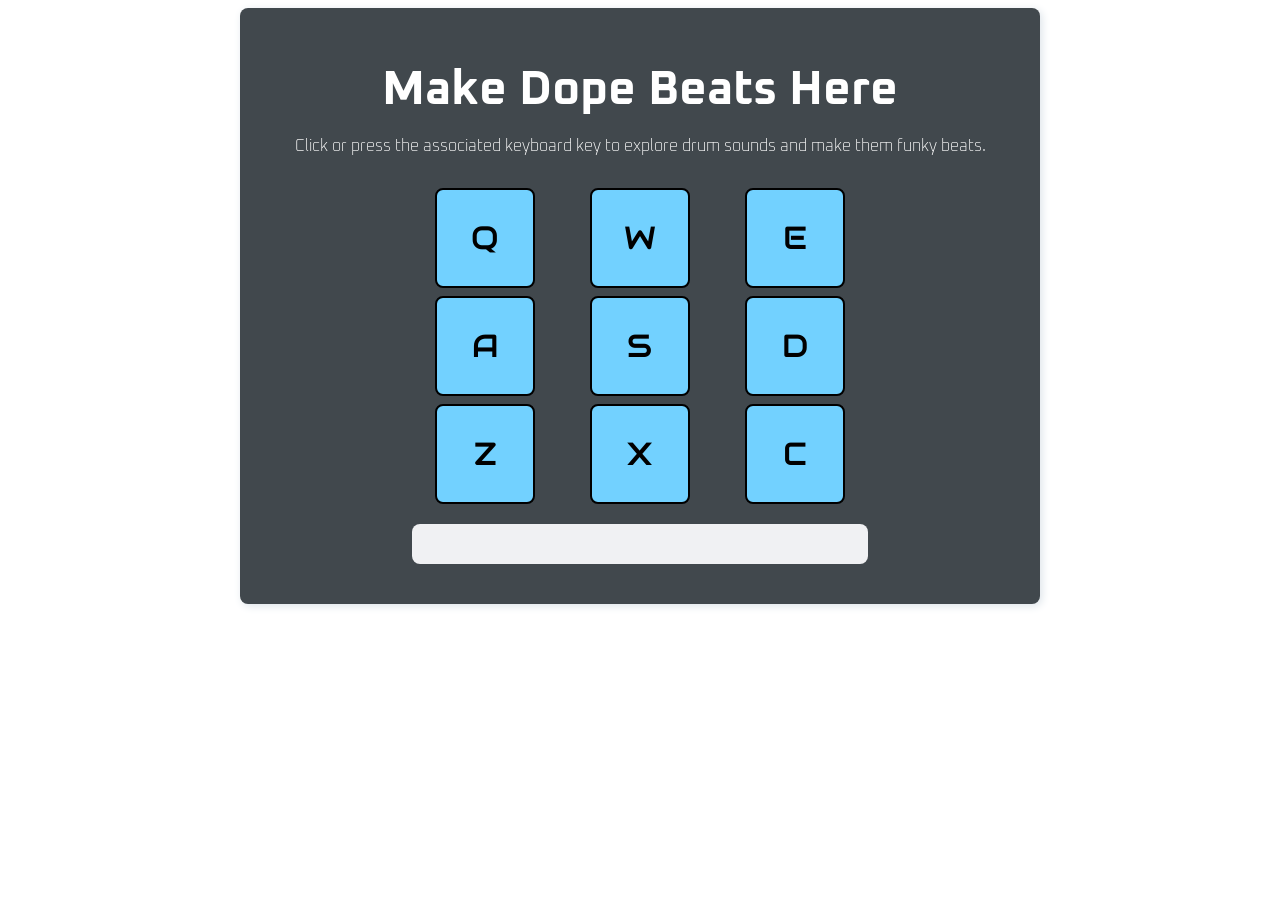
<file: index.html>
<!doctype html>
<html lang="en">
  <head>
    <meta charset="utf-8" />
    <link rel="stylesheet" href="styles.css">
    <style>
@import url('https://fonts.googleapis.com/css2?family=Audiowide&family=Oxanium:wght@200..800&display=swap');
</style>
    <title>Drum Machine</title>
  </head>
  <body>
    
    <div id="drum-machine">
      <div id="title-content">
        <h1 id="machine-title">Make Dope Beats Here</h1>
      <p id="subtitle">Click or press the associated keyboard key to explore drum sounds and make them funky beats.</p>
      </div>
      <div id="pad-bank">
        <button class="drum-pad" id="Q">Q<audio class="clip" src="https://cdn.freecodecamp.org/curriculum/drum/Heater-1.mp3" id="Q"></audio></button>
        <button class="drum-pad" id="W">W<audio class="clip" src="https://cdn.freecodecamp.org/curriculum/drum/Heater-2.mp3" id="W"></audio></button>
        <button class="drum-pad" id="E">E<audio class="clip" src="https://cdn.freecodecamp.org/curriculum/drum/Heater-3.mp3" id="E"></audio></button>
        <button class="drum-pad" id="A">A<audio class="clip" src="https://cdn.freecodecamp.org/curriculum/drum/Heater-4_1.mp3" id="A"></audio></button>
        <button class="drum-pad" id="S">S<audio class="clip" src="https://cdn.freecodecamp.org/curriculum/drum/Heater-6.mp3" id="S"></audio></button>
        <button class="drum-pad" id="D">D<audio class="clip" src="https://cdn.freecodecamp.org/curriculum/drum/Dsc_Oh.mp3" id="D"></audio></button>
        <button class="drum-pad" id="Z">Z<audio class="clip" src="https://cdn.freecodecamp.org/curriculum/drum/Kick_n_Hat.mp3" id="Z"></audio></button>
        <button class="drum-pad" id="X">X<audio class="clip" src="https://cdn.freecodecamp.org/curriculum/drum/RP4_KICK_1.mp3" id="X"></audio></button>
        <button class="drum-pad" id="C">C<audio class="clip" src="https://cdn.freecodecamp.org/curriculum/drum/Cev_H2.mp3" id="C"></audio></button>
      </div>
      <p id="display"></p>
    </div>


    <script src="script.js"></script>
  </body>
</html>
</file>
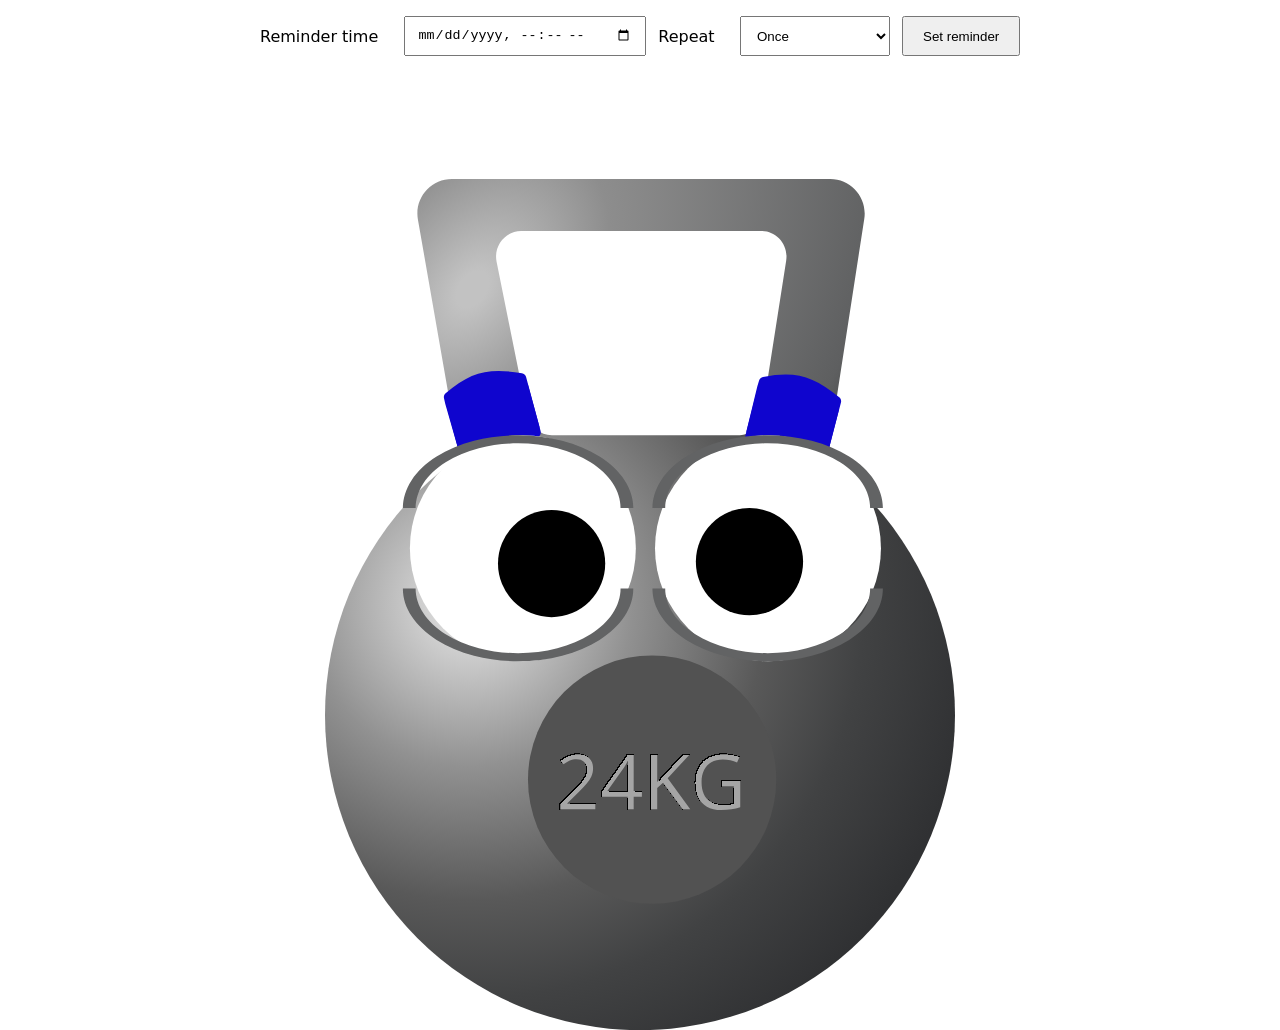
<file: kb-clippy/index.html>
<!DOCTYPE html>
<html lang="en">
  <head>
    <meta charset="UTF-8" />
    <meta name="viewport" content="width=device-width, initial-scale=1.0" />
    <link rel="stylesheet" href="styles.css"/>
    <title>KB Clippy</title>
  </head>
  <body>
    <main class="kb-clippy-app">
      <form class="reminder-controls" id="reminder-form">
        <label for="reminder-time">Reminder time</label>
        <input id="reminder-time" name="reminder-time" type="datetime-local" required />
        <label for="reminder-repeat">Repeat</label>
        <select id="reminder-repeat" name="reminder-repeat">
          <option value="once">Once</option>
          <option value="daily">Every day</option>
          <option value="weekday">Every weekday</option>
        </select>
        <button type="submit">Set reminder</button>
        <p id="reminder-status" role="status" aria-live="polite"></p>
      </form>

      <div class="clippy-scene">
        <aside class="speech-bubble" id="speech-bubble" role="dialog" aria-live="polite" aria-label="KB Clippy reminder" hidden>
          <button class="speech-bubble__close" id="speech-bubble-close" type="button" aria-label="Close reminder">&times;</button>
          <p id="reminder-message"></p>
        </aside>

        <svg class="kb-clippy" width="987" height="1334" viewBox="0 0 987 1334" fill="none" xmlns="http://www.w3.org/2000/svg" role="img" aria-label="KB Clippy">
        <g id="kb-clippy">
          <circle id="kb-body" cx="493.5" cy="840" r="493.5" fill="url(#paint0_radial_3310_5389)"/>
          <g id="kb-handle">
            <path id="Rectangle 47" d="M145.549 63.2872C139.781 30.2498 165.207 0 198.744 0H791.525C824.632 0 849.944 29.5184 844.893 62.2376L784.5 453.5C785.296 448.343 782.945 443.207 778.52 440.439L745.396 419.722C739.967 416.327 733.977 413.924 727.707 412.626L677.603 402.255C674.002 401.51 670.335 401.134 666.657 401.134H506.188H330.688L268.248 409.885C267.213 410.03 266.206 410.328 265.26 410.77L211.067 436.06C209.762 436.669 208.621 434.965 209.681 433.99C209.997 433.699 210.143 433.268 210.069 432.846L145.549 63.2872Z" fill="url(#paint1_radial_3310_5389)"/>
            <path id="Union" d="M683.701 81.5C707.867 81.5 726.305 103.54 722.501 127.881L685.022 367.733C681.983 387.185 665.534 401.5 646.221 401.5H355.562C336.907 401.5 320.824 388.121 317.074 369.482L268.816 129.63C263.816 104.778 282.43 81.5003 307.304 81.5H683.701Z" fill="white"/>
          </g>
          <g id="color-band-right">
            <path d="M677.013 330.36C678.11 326.081 682.469 323.5 686.749 324.597L798.951 353.356C803.23 354.453 805.811 358.812 804.714 363.091L786.209 435.288C784.678 441.263 777.221 443.343 772.568 439.294C741.943 412.642 712.29 403.608 668.442 412.782C662.436 414.039 656.949 408.643 658.472 402.699L677.013 330.36Z" fill="#0F05CE"/>
            <path d="M788.137 427.881C786.828 432.917 781.136 435.383 776.567 432.894L728.83 406.886C727.734 406.289 726.514 405.956 725.266 405.915L668.039 404.032C662.97 403.865 659.333 399.084 660.526 394.154L677.34 324.688L680.086 315.718C680.945 312.91 683.281 310.789 686.167 310.248C737.809 300.562 764.02 308.716 805.644 341.925C808.088 343.875 809.136 347.09 808.349 350.116L788.137 427.881Z" fill="#0F05CE"/>
          </g>
          <g id="color-band-left">
            <path d="M190.983 357.683C189.822 353.42 192.336 349.023 196.599 347.861L308.353 317.411C312.616 316.25 317.013 318.764 318.175 323.027L337.768 394.935C339.39 400.887 333.935 406.38 327.889 405.159C288.094 397.125 257.85 403.926 224.265 433.572C219.665 437.632 212.228 435.653 210.615 429.733L190.983 357.683Z" fill="#0F05CE"/>
            <path d="M335.784 387.543C337.135 392.568 333.405 397.525 328.203 397.619L273.85 398.601C272.602 398.624 271.376 398.938 270.272 399.519L219.59 426.164C215.101 428.524 209.577 426.165 208.178 421.29L188.464 352.59L186.418 343.435C185.777 340.569 186.759 337.571 189.001 335.674C229.109 301.732 255.925 295.867 308.523 304.166C311.611 304.653 314.111 306.93 314.923 309.95L335.784 387.543Z" fill="#0F05CE"/>
          </g>
          <g id="weight-display">
            <circle id="Ellipse 36" cx="512.5" cy="941" r="194.5" fill="#525252"/>
            <g id="24KG" filter="url(#filter0_i_3310_5389)">
              <path d="M423.488 987.5H367.355V979.355L390.266 956.094C394.523 951.797 398.098 947.969 400.988 944.609C403.918 941.25 406.145 937.949 407.668 934.707C409.191 931.426 409.953 927.832 409.953 923.926C409.953 919.082 408.508 915.391 405.617 912.852C402.766 910.273 398.996 908.984 394.309 908.984C390.207 908.984 386.574 909.688 383.41 911.094C380.246 912.5 377.004 914.492 373.684 917.07L368.469 910.508C370.734 908.594 373.195 906.895 375.852 905.41C378.547 903.926 381.418 902.754 384.465 901.895C387.551 901.035 390.832 900.605 394.309 900.605C399.582 900.605 404.133 901.523 407.961 903.359C411.789 905.195 414.738 907.812 416.809 911.211C418.918 914.609 419.973 918.652 419.973 923.34C419.973 927.871 419.074 932.09 417.277 935.996C415.48 939.863 412.961 943.711 409.719 947.539C406.477 951.328 402.688 955.352 398.352 959.609L379.719 978.184V978.594H423.488V987.5ZM496.438 967.637H483.605V987.5H474.113V967.637H432.688V959.434L473.469 901.367H483.605V958.848H496.438V967.637ZM474.113 958.848V930.84C474.113 928.691 474.133 926.758 474.172 925.039C474.211 923.281 474.27 921.66 474.348 920.176C474.426 918.652 474.484 917.207 474.523 915.84C474.602 914.473 474.66 913.125 474.699 911.797H474.23C473.488 913.359 472.629 915.02 471.652 916.777C470.715 918.496 469.758 920.039 468.781 921.406L442.355 958.848H474.113ZM572.258 987.5H560.48L529.602 945.84L520.461 954.043V987.5H510.5V901.836H520.461V944.551C522.688 942.012 524.973 939.492 527.316 936.992C529.66 934.453 531.984 931.895 534.289 929.316L559.309 901.836H570.969L536.867 938.984L572.258 987.5ZM620.598 942.617H650.539V984.16C646.047 985.684 641.418 986.816 636.652 987.559C631.926 988.301 626.633 988.672 620.773 988.672C611.867 988.672 604.348 986.895 598.215 983.34C592.121 979.785 587.492 974.727 584.328 968.164C581.164 961.562 579.582 953.73 579.582 944.668C579.582 935.801 581.32 928.066 584.797 921.465C588.312 914.863 593.371 909.746 599.973 906.113C606.613 902.441 614.582 900.605 623.879 900.605C628.645 900.605 633.156 901.055 637.414 901.953C641.711 902.812 645.695 904.043 649.367 905.645L645.559 914.316C642.395 912.949 638.898 911.777 635.07 910.801C631.281 909.824 627.355 909.336 623.293 909.336C616.301 909.336 610.305 910.781 605.305 913.672C600.344 916.562 596.535 920.645 593.879 925.918C591.262 931.191 589.953 937.441 589.953 944.668C589.953 951.816 591.105 958.047 593.41 963.359C595.715 968.633 599.309 972.734 604.191 975.664C609.074 978.594 615.363 980.059 623.059 980.059C626.926 980.059 630.246 979.844 633.02 979.414C635.793 978.945 638.312 978.398 640.578 977.773V951.523H620.598V942.617Z" fill="#A5A5A5"/>
            </g>
          </g>
          <circle id="r-eye-white" cx="694" cy="578.5" r="177" fill="white"/>
          <circle id="l-eye-white" cx="310" cy="578.5" r="177" fill="white"/>
          <circle id="r-pupil" cx="665" cy="599.5" r="84" fill="black"/>
          <circle id="l-pupil" cx="355" cy="602.5" r="84" fill="black"/>
          <path id="r-lid-bottom" d="M513 641.5C513 656.471 517.669 671.295 526.74 685.126C535.811 698.957 549.106 711.524 565.867 722.11C582.628 732.696 602.526 741.093 624.426 746.822C646.325 752.551 669.796 755.5 693.5 755.5C717.204 755.5 740.675 752.551 762.574 746.822C784.474 741.093 804.372 732.696 821.133 722.11C837.894 711.524 851.189 698.957 860.26 685.126C869.331 671.295 874 656.471 874 641.5H854.026C854.026 654.814 849.874 667.998 841.806 680.298C833.739 692.599 821.915 703.775 807.009 713.19C792.103 722.604 774.406 730.072 754.931 735.167C735.455 740.262 714.581 742.885 693.5 742.885C672.419 742.885 651.545 740.262 632.069 735.167C612.594 730.072 594.897 722.604 579.991 713.19C565.085 703.775 553.261 692.599 545.194 680.298C537.126 667.998 532.974 654.814 532.974 641.5H513Z" fill="#626364"/>
          <path id="l-lid-btm" d="M122 641.5C122 656.471 126.669 671.295 135.74 685.126C144.811 698.957 158.106 711.524 174.867 722.11C191.628 732.696 211.526 741.093 233.426 746.822C255.325 752.551 278.796 755.5 302.5 755.5C326.204 755.5 349.675 752.551 371.574 746.822C393.474 741.093 413.372 732.696 430.133 722.11C446.894 711.524 460.189 698.957 469.26 685.126C478.331 671.295 483 656.471 483 641.5H463.026C463.026 654.814 458.874 667.998 450.806 680.298C442.739 692.599 430.915 703.775 416.009 713.19C401.103 722.604 383.406 730.072 363.931 735.167C344.455 740.262 323.581 742.885 302.5 742.885C281.419 742.885 260.545 740.262 241.069 735.167C221.594 730.072 203.897 722.604 188.991 713.19C174.085 703.775 162.261 692.599 154.194 680.298C146.126 667.998 141.974 654.814 141.974 641.5H122Z" fill="#626364"/>
          <path id="r-lid-top" d="M874 515.5C874 500.529 869.331 485.705 860.26 471.874C851.189 458.043 837.894 445.476 821.133 434.89C804.372 424.304 784.474 415.907 762.574 410.178C740.675 404.449 717.204 401.5 693.5 401.5C669.796 401.5 646.325 404.449 624.426 410.178C602.526 415.907 582.628 424.304 565.867 434.89C549.106 445.476 535.811 458.043 526.74 471.874C517.669 485.705 513 500.529 513 515.5H532.974C532.974 502.186 537.126 489.002 545.194 476.702C553.261 464.401 565.085 453.225 579.991 443.81C594.897 434.396 612.594 426.928 632.069 421.833C651.545 416.738 672.419 414.115 693.5 414.115C714.581 414.115 735.455 416.738 754.931 421.833C774.406 426.928 792.103 434.396 807.009 443.81C821.915 453.225 833.739 464.401 841.806 476.702C849.874 489.002 854.026 502.186 854.026 515.5H874Z" fill="#626364"/>
          <path id="l-lid-top" d="M483 515.5C483 500.529 478.331 485.705 469.26 471.874C460.189 458.043 446.894 445.476 430.133 434.89C413.372 424.304 393.474 415.907 371.574 410.178C349.675 404.449 326.204 401.5 302.5 401.5C278.796 401.5 255.325 404.449 233.426 410.178C211.526 415.907 191.628 424.304 174.867 434.89C158.106 445.476 144.811 458.043 135.74 471.874C126.669 485.705 122 500.529 122 515.5H141.974C141.974 502.186 146.126 489.002 154.194 476.702C162.261 464.401 174.085 453.225 188.991 443.81C203.897 434.396 221.594 426.928 241.069 421.833C260.545 416.738 281.419 414.115 302.5 414.115C323.581 414.115 344.455 416.738 363.931 421.833C383.406 426.928 401.103 434.396 416.009 443.81C430.915 453.225 442.739 464.401 450.806 476.702C458.874 489.002 463.026 502.186 463.026 515.5H483Z" fill="#626364"/>
        </g>
        <defs>
          <filter id="filter0_i_3310_5389" x="367.355" y="900.605" width="285.184" height="90.0664" filterUnits="userSpaceOnUse" color-interpolation-filters="sRGB">
            <feFlood flood-opacity="0" result="BackgroundImageFix"/>
            <feBlend mode="normal" in="SourceGraphic" in2="BackgroundImageFix" result="shape"/>
            <feColorMatrix in="SourceAlpha" type="matrix" values="0 0 0 0 0 0 0 0 0 0 0 0 0 0 0 0 0 0 127 0" result="hardAlpha"/>
            <feOffset dx="2" dy="2"/>
            <feGaussianBlur stdDeviation="1"/>
            <feComposite in2="hardAlpha" operator="arithmetic" k2="-1" k3="1"/>
            <feColorMatrix type="matrix" values="0 0 0 0 0 0 0 0 0 0 0 0 0 0 0 0 0 0 1 0"/>
            <feBlend mode="normal" in2="shape" result="effect1_innerShadow_3310_5389"/>
          </filter>
          <radialGradient id="paint0_radial_3310_5389" cx="0" cy="0" r="1" gradientUnits="userSpaceOnUse" gradientTransform="translate(226 666) rotate(28.5905) scale(803.474)">
            <stop stop-color="#E8E8E8"/>
            <stop offset="0.317308" stop-color="#919191"/>
            <stop offset="0.576923" stop-color="#595959"/>
            <stop offset="0.769231" stop-color="#414243"/>
            <stop offset="1" stop-color="#303133"/>
          </radialGradient>
          <radialGradient id="paint1_radial_3310_5389" cx="0" cy="0" r="1" gradientUnits="userSpaceOnUse" gradientTransform="translate(231 172.5) rotate(36.661) scale(877.606 1316.41)">
            <stop offset="0.0240385" stop-color="#C2C2C2"/>
            <stop offset="0.203185" stop-color="#8D8D8D"/>
            <stop offset="0.633348" stop-color="#5E5F60"/>
            <stop offset="0.705362" stop-color="#464749"/>
            <stop offset="0.809429" stop-color="#464749"/>
            <stop offset="1" stop-color="#303133"/>
          </radialGradient>
        </defs>
        </svg>
      </div>
    </main>

    <script>
      const form = document.querySelector("#reminder-form");
      const reminderInput = document.querySelector("#reminder-time");
      const repeatInput = document.querySelector("#reminder-repeat");
      const status = document.querySelector("#reminder-status");
      const clippy = document.querySelector("#kb-clippy");
      const speechBubble = document.querySelector("#speech-bubble");
      const reminderMessage = document.querySelector("#reminder-message");
      const closeBubble = document.querySelector("#speech-bubble-close");
      let reminderTimer;
      let activeReminderTime = null;
      let activeRecurrence = "once";
      let messageIndex = 0;

      const reminderMessages = [
        "It looks like you’ve been sitting for a while. Is it time to do some squats?",
        "I noticed your kettlebell hasn’t moved today. Neither have you. Time for some swings?",
        "It looks like it's time to workout. Remember how good that felt yesterday?"
      ];

      const setReminderMinimum = () => {
        const now = new Date();
        now.setSeconds(0, 0);
        const localTime = new Date(now.getTime() - now.getTimezoneOffset() * 60000);
        reminderInput.min = localTime.toISOString().slice(0, 16);
      };

      const triggerReminder = () => {
        clippy.classList.remove("reminder-active");
        void clippy.getBoundingClientRect();
        clippy.classList.add("reminder-active");
        reminderMessage.textContent = reminderMessages[messageIndex];
        messageIndex = (messageIndex + 1) % reminderMessages.length;
        speechBubble.hidden = false;

        if (activeRecurrence !== "once") {
          const nextTime = getNextReminderTime(new Date(), activeReminderTime, activeRecurrence);
          status.textContent = `Next reminder: ${nextTime.toLocaleString()}.`;
          scheduleReminder(nextTime);
        } else {
          status.textContent = "Reminder complete.";
        }
      };

      const getNextReminderTime = (after, referenceTime, recurrence) => {
        const nextTime = new Date(after);
        nextTime.setSeconds(0, 0);
        nextTime.setHours(referenceTime.getHours(), referenceTime.getMinutes(), 0, 0);

        if (nextTime <= after) {
          nextTime.setDate(nextTime.getDate() + 1);
        }

        if (recurrence === "weekday") {
          while (nextTime.getDay() === 0 || nextTime.getDay() === 6) {
            nextTime.setDate(nextTime.getDate() + 1);
          }
        }

        return nextTime;
      };

      const scheduleReminder = (reminderTime) => {
        const delay = reminderTime.getTime() - Date.now();

        if (delay <= 2147483647) {
          reminderTimer = setTimeout(triggerReminder, Math.max(delay, 0));
        } else {
          reminderTimer = setTimeout(
            () => scheduleReminder(reminderTime),
            2147483647
          );
        }
      };

      setReminderMinimum();

      form.addEventListener("submit", (event) => {
        event.preventDefault();
        clearTimeout(reminderTimer);
        setReminderMinimum();

        const reminderTime = new Date(reminderInput.value);
        const delay = reminderTime.getTime() - Date.now();

        if (Number.isNaN(reminderTime.getTime()) || delay < 0) {
          status.textContent = "Choose a future reminder time.";
          return;
        }

        activeRecurrence = repeatInput.value;
        activeReminderTime =
          activeRecurrence === "weekday"
            ? getNextReminderTime(new Date(), reminderTime, "weekday")
            : reminderTime;
        speechBubble.hidden = true;

        const recurrenceLabel = {
          once: "once",
          daily: "every day",
          weekday: "every weekday"
        }[activeRecurrence];

        status.textContent = `Reminder set ${recurrenceLabel} for ${activeReminderTime.toLocaleString()}.`;
        scheduleReminder(activeReminderTime);
      });

      closeBubble.addEventListener("click", () => {
        speechBubble.hidden = true;
      });

      clippy.addEventListener("animationend", (event) => {
        if (event.animationName === "reminder-bounce") {
          clippy.classList.remove("reminder-active");
        }
      });
    </script>
  </body>
</html>
</file>
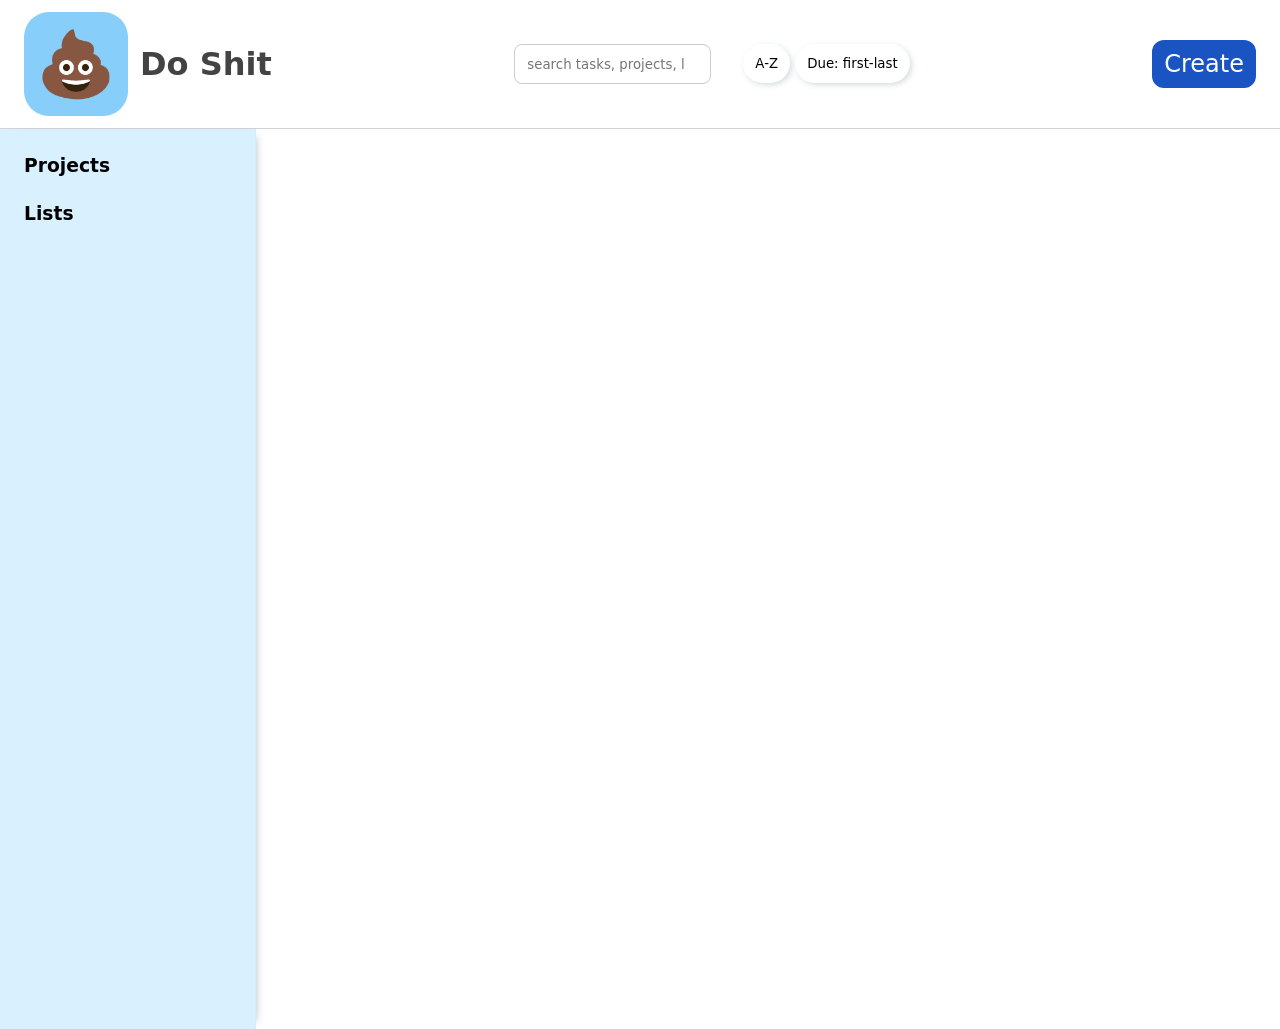
<file: to-do-app/index.html>
<!DOCTYPE html>
<html lang="en">

<head>
  <meta charset="UTF-8" />
  <meta http-equiv="X-UA-Compatible" content="IE=edge" />
  <meta name="viewport" content="width=device-width, initial-scale=1.0" />
  <title>Do Shit</title>
  <link rel="stylesheet" href="styles.css" />
</head>

<body>
  <header id="site-header">
    <div id="logo-and-title">
      <button id="logo" aria-label="close" type="button"><span class="poop">💩</span></button>
      <h1>Do Shit</h1>
    </div>
    <div id="search-and-sort">
      <input type="search" id="search" name="search" placeholder="search tasks, projects, lists" />
      <div id="chips">
        <button id="sort-alpha" class="chip">A-Z</button>
        <button id="sort-due-first" class="chip">Due: first-last</button>
      </div>
    </div>
    <div class="menu-wrapper">
      <button id="add-new-btn" type='button' aria-label='create new item' aria-controls='button dropdown' aria-expanded="false">Create</button>
      <div id="button-dropdown" class="menu-panel">
        <button id="open-task-form-btn" type="btn">New Task</button>
        <button id="open-project-form-btn" type="btn">New Project</button>
        <button id="open-list-form-btn" type="btn">New List</button>
      </div>
    </div>
  </header>
  <main>
    <div class="menu-sidebar">
      <div class="projects">
        <div id='projects-header-sidebar'>
          <h3>Projects</h3>
          <button title='Create a new project' class="icon-btn" ><i id="project-icon-toggle" data-feather="folder-plus"></i></button>
        </div>
        <!-- <button id="delete-projects-btn">delete projects</button> -->
        <div id="project-container"></div>
      </div>
      <div class="lists">
        <div id="lists-header-sidebar">
           <h3>Lists</h3>
           <button title='Create a new list' class="icon-btn" ><i id="list-icon-toggle" data-feather="file-plus"></i></button>
        </div>       
        <!-- <button id="delete-lists-btn">delete lists</button> -->
        <div id="list-container"></div>
      </div>
    </div>
    <div class="todo-app">
      <div id="task-form-home">
        <form class="form hidden" id="task-form" data-type="task">
          <div class="task-form-header">
            <button id="close-task-form-btn" class="close-form-btn" type="button" aria-label="close">
              <svg class="close-icon" xmlns="http://www.w3.org/2000/svg" viewBox="0 0 48 48" width="48px" height="48px"><path fill="#F44336" d="M21.5 4.5H26.501V43.5H21.5z" transform="rotate(45.001 24 24)" /><path fill="#F44336" d="M21.5 4.5H26.5V43.501H21.5z" transform="rotate(135.008 24 24)" /></svg>
            </button>
          </div>
          <div class="task-form-body">
              <label class="form-label" for="task-title-input" >Name</label>
              <input required type="text" class="form-control" id="task-title-input" name="title" value="" />
              <label class="form-label" for="task-date-input">Date</label>
              <input type="date" class="form-control" id="task-date-input" name="date" value="" />
              <label class="form-label" for="task-project-input">Project</label>
              <input type="text" class="form-control" id="task-project-input" name="project" value="" />
              <label class="form-label" for="task-list-input">List</label>
              <input type="text" class="form-control" id="task-list-input" name="list" value="" />
              <label class="form-label" for="task-parent-input">Parent task?</label>
              <input type="text" class="form-control" id="task-parent-input" name="parent-task" value="" />
              <label class="form-label" for="task-description-input">Description</label>
              <textarea class="form-control" name="description" id="task-description-input" cols="30" rows="5"></textarea>
          </div>
          <div class="task-form-footer">
            <button id="add-or-update-task-btn" class="btn large-btn" type="submit">
              Add Task
            </button>
          </div>
        </form>
      </div>
      <form class="form hidden" id="project-form" data-type="project">
        <div class="project-form-header">
          <button id="close-project-form-btn" class="close-form-btn" type="button" aria-label="close">
            <svg class="close-icon" xmlns="http://www.w3.org/2000/svg" viewBox="0 0 48 48" width="48px" height="48px"><path fill="#F44336" d="M21.5 4.5H26.501V43.5H21.5z" transform="rotate(45.001 24 24)" /><path fill="#F44336" d="M21.5 4.5H26.5V43.501H21.5z" transform="rotate(135.008 24 24)" /></svg>
          </button>
        </div>
        <div class ='project-form-body'>
          <label class="form-label" for="project-title-input">Name</label>
              <input required type="text" class="form-control" id="project-title-input" name="title" value="" />
            <label class="form-label" for="project-date-input">Date</label>
              <input type="date" class="form-control" id="project-date-input" name="date" value="" />
            <label class="form-label" for="project-description-input">Description</label>
              <textarea class="form-control" name="description" id="project-description-input" cols="30" rows="5"></textarea>
          </div>
            <div class="form-footer">
          <button id="add-or-update-project-btn" class="btn large-btn" type="submit">
            Create Project
          </button>
        </div>
      </form>
      <form class="form hidden" id="list-form" data-type="list">
        <div class="list-form-header">
          <button id="close-list-form-btn" class="close-form-btn" type="button" aria-label="close">
            <svg class="close-icon" xmlns="http://www.w3.org/2000/svg" viewBox="0 0 48 48" width="48px" height="48px"><path fill="#F44336" d="M21.5 4.5H26.501V43.5H21.5z" transform="rotate(45.001 24 24)" /><path fill="#F44336" d="M21.5 4.5H26.5V43.501H21.5z" transform="rotate(135.008 24 24)" /></svg>
          </button>
        </div>
        <div class="list-form-body">
          <label class="form-label" for="list-title-input">Name</label>
              <input required type="text" class="form-control" id="list-title-input" name="title" value="" />
            <label class="form-label" for="list-date-input">Date</label>
              <input type="date" class="form-control" id="list-date-input" name="date" value="" />
            <label class="form-label" for="list-description-input">Description</label>
              <textarea class="form-control" name="description" id="list-description-input" cols="30" rows="5"></textarea>
        </div>
            <div class="form-footer">
          <button id="add-or-update-list-btn" class="btn large-btn" type="submit">
            Create List
          </button>
        </div>
      </form>
      <dialog id="confirm-close-dialog">
        <form method="dialog">
          <p class="discard-message-text">Discard unsaved changes?</p>
          <div class="confirm-close-dialog-btn-container">
            <button id="cancel-btn" class="btn">
              Cancel
            </button>
            <button id="discard-btn" class="btn">
              Discard
            </button>
          </div>
        </form>
      </dialog>
      <div id="project-dashboard" class="dashboard">
        <div class="form-btn-div">
          <button id="edit-project-btn" class="btn">edit project</button>
          <button id="delete-project-btn" class="btn">delete project</button>
        </div>
        <div class="dashboard-header">
          <div class="title-and-add">
            <h3 class="dashboard-title"></h3>
            <button class="add-task-inline-btn btn">+ add task</button>
          </div>
          <p class="dashboard-description"></p>
        </div>
        <div class="filtered-task-list"></div>
      </div>
      <div id="list-dashboard" class="dashboard">
        <div class="form-btn-div">
          <button id="edit-list-btn" class="btn">edit list</button>
          <button id="delete-list-btn" class="btn">delete list</button>   
        </div>
        <div class="dashboard-header">
          <div class="title-and-add">
            <h3 class="dashboard-title"></h3>
            <button class="add-task-inline-btn btn">+ add task</button>
          </div>
          <p class="dashboard-description"></p>
        </div>
        <div class="filtered-task-list"></div>
      </div>
      <div id="tasks-container">
      </div>
    </div>
  </main>
  <script src="libraries/feather.js"></script>
  <script src="script.js"></script>
</body>

</html>
</file>
<file: styles.css>
* {
  box-sizing: border-box;
  font-size: 16px;
  font-family: "Oxanium", "sans=serif";
}

#title-content, #subtitle {
  color: white;
  text-align: center;
}

h1 {
  font-size: 3rem;
  margin-bottom: 0;
  }

  #subtitle {
    margin-bottom: 32px;
    font-weight: 200;
  }

#drum-machine {
  margin: 0 auto;
  padding: 20px;
  border-radius: 8px;
  box-shadow: 2px 2px 8px #dce3e9;
  background-color: #41484d;
  max-width: 800px;
}

#pad-bank {
  display: grid;
  grid-template-columns: 1fr 1fr 1fr;
  justify-items: center;
  align-items: center;
  gap: 8px;
  width: 60%;
  margin: 0 auto;
}

.drum-pad {
  border-radius: 8px;
  text-align: center;
  line-height: 80px;
  padding: 8px;
  background-color: #72d1ff;
  border: 2px solid black;
  height: 100px;
  width: 100px;
  font-size: 2em;
  font-family: "Audiowide", "sans-serif";
}

.drum-pad:hover {
  background-color:#006689;
}

.drum-pad:active {
  background-color: #e6deff;
  color: #1c1736;
}

#display {
  border-radius: 8px;
  background-color:#f0f1f3;
  height: 40px;
  width: 60%;
  margin: 20px auto;
  text-align: center;
  padding-top: 8px;
}
</file>
<file: kb-clippy/styles.css>
* {
  box-sizing: border-box;
}

body {
  min-height: 100vh;
  margin: 0;
  background: #fff;
  font-family: system-ui, sans-serif;
}

.kb-clippy-app {
  min-height: 100vh;
  display: grid;
  grid-template-rows: auto 1fr;
  place-items: center;
  gap: 1rem;
  padding: 1rem;
}

.reminder-controls {
  display: grid;
  grid-template-columns: auto auto auto auto auto;
  align-items: center;
  gap: 0.75rem;
  width: min(760px, 100%);
}

.reminder-controls button,
.reminder-controls input,
.reminder-controls select {
  min-height: 2.5rem;
  padding: 0.5rem 0.75rem;
}

#reminder-status {
  grid-column: 1 / -1;
  margin: 0;
  min-height: 1.25rem;
  text-align: center;
}

.kb-clippy {
  display: block;
  width: min(987px, 70vh);
  height: auto;
  max-height: calc(100vh - 8rem);
  overflow: visible;
}

.clippy-scene {
  position: relative;
  display: grid;
  place-items: center;
  width: min(987px, 92vw);
  height: min(70vh, calc(100vh - 10rem));
}

.clippy-scene .kb-clippy {
  width: min(987px, 70vh);
  max-height: 100%;
}

.speech-bubble {
  position: absolute;
  z-index: 3;
  right: 0;
  top: 12%;
  width: min(310px, calc(100vw - 2rem));
  min-height: 96px;
  padding: 1.1rem 2.25rem 1rem 1.25rem;
  border: 2px solid #8b8b5c;
  border-radius: 10px;
  background: #ffffe1;
  box-shadow: 3px 4px 0 rgba(70, 70, 50, 0.12);
  color: #202020;
  font-size: 15px;
  transform-origin: left bottom;
  animation: bubble-pop 260ms cubic-bezier(.2, 1.4, .6, 1) both;
}

.speech-bubble::before {
  content: "";
  position: absolute;
  left: -14px;
  bottom: 24px;
  width: 0;
  height: 0;
  border-top: 12px solid transparent;
  border-bottom: 12px solid transparent;
  border-right: 14px solid #8b8b5c;
}

.speech-bubble::after {
  content: "";
  position: absolute;
  left: -10px;
  bottom: 26px;
  width: 0;
  height: 0;
  border-top: 10px solid transparent;
  border-bottom: 10px solid transparent;
  border-right: 12px solid #ffffe1;
}

.speech-bubble p {
  margin: 0;
  line-height: 1.35;
}

.speech-bubble__close {
  position: absolute;
  right: 0.4rem;
  top: 0.25rem;
  border: 0;
  background: transparent;
  color: #606050;
  font-size: 1.25rem;
  cursor: pointer;
}

@keyframes bubble-pop {
  0% { opacity: 0; transform: scale(0.7) translateY(12px); }
  100% { opacity: 1; transform: scale(1) translateY(0); }
}

#l-eye-white,
#r-eye-white,
#l-lid-top,
#r-lid-top,
#kb-clippy {
  transform-box: fill-box;
  transform-origin: center;
}

#l-eye-white,
#r-eye-white {
  animation: blink 4s infinite;
}

#l-lid-top,
#r-lid-top {
  animation: lid-blink 4s infinite;
}

@keyframes blink {
  0%, 96%, 100% { transform: scaleY(1); }
  98% { transform: scaleY(0.1); }
}

@keyframes lid-blink {
  0%, 96%, 100% { opacity: 0; }
  97%, 99% { opacity: 1; }
}

#kb-clippy.reminder-active {
  animation: reminder-bounce 1.2s ease-in-out both;
}

@keyframes reminder-bounce {
  0%, 100% {
    transform: translateY(0) scale(1);
  }
  12% {
    transform: translateY(-20px) scale(1.04, 0.96);
  }
  30% {
    transform: translateY(-100px) scale(0.96, 1.04);
  }
  48% {
    transform: translateY(0) scale(1.14, 0.86);
  }
  58% {
    transform: translateY(-40px) scale(0.98, 1.02);
  }
  74% {
    transform: translateY(-12px) scale(1.04, 0.96);
  }
  88% {
    transform: translateY(0) scale(1);
  }
}

@media (max-width: 560px) {
  .reminder-controls {
    grid-template-columns: 1fr;
  }

  #reminder-status {
    grid-column: 1;
  }

  .kb-clippy {
    width: min(987px, 92vw);
  }

  .clippy-scene {
    width: 100%;
    height: min(55vh, calc(100vh - 16rem));
  }

  .speech-bubble {
    left: 5%;
    right: 5%;
    top: -1.5rem;
    width: auto;
  }
}
</file>
<file: to-do-app/styles.css>
/* Global styles */
:root {
  --bg:white;
  --accent: rgb(25, 84, 194);
  --text: rgb(67, 67, 67);
  --text-s: rgb(148, 148, 148);
  --shadow: 0.5px 0px 4px rgb(67, 67, 67, 0.3);
}

*,
*::before,
*::after {
  margin: 0;
  padding: 0;
  box-sizing: border-box;
  font-family: system-ui, -apple-system, BlinkMacSystemFont, 'Segoe UI', Roboto, Oxygen, Ubuntu, Cantarell, 'Open Sans', 'Helvetica Neue', sans-serif;
}

body {
  background-color: var(--bg);
}

main {
  display: flex;
  min-height: 100vh;
}

h1 {
  color: var(--text);
}

/* Main application container */
.todo-app {
  margin: 0 auto;
  background-color: var(--bg);
  height: 100vh;
  padding: 15px;
  display: flex;
  flex-direction: column;
  flex: 1;
  min-width: 0;
  overflow: hidden;
  gap: 10px;
}

/* Site header and contents */

#site-header {
  display: flex;
  justify-content: space-between;
  align-items: center;
  padding: 12px 24px;
  border-bottom: 0.5px solid lightgray;
  box-shadow: 0 4px 8px -8px rgba(2, 45, 64, 0.3);
}

#logo-and-title {
  display: flex;
  align-items: center;
  gap: 12px;
}

.menu-wrapper {
  position: relative;
  display: inline-block;
}

.menu-panel {
  position: absolute;
  right: 100%;
  top: 0;
  bottom: 0;
  display: flex;
  justify-content: space-evenly;
  align-items: stretch;
  gap: 8px;
  padding: 8px;
  min-height: 48px;
  background-color: var(--accent);
  color: var(--bg);
  border-radius: 12px 0 0 12px;
  transform: scaleX(0);
  transform-origin: right;  
  opacity: 0;
  transition: transform 0.3s ease, opacity 0.2s ease;
}

.menu-panel.open {
  transform: scaleX(1);
  opacity: 1;
}


#add-new-btn { 
  font-size: 1.5rem;
  min-width: 48px;
  min-height: 48px;
  padding: 8px 12px;
  background-color: var(--accent);
  color: var(--bg);
  border-radius: 12px;
  border: none;
  transition: transform 0.3s ease, border-radius 0.2s ease;
}

#add-new-btn:focus-visible {
  border: 1px solid lightblue;
}

#add-new-btn.selected {
  border-radius: 0 12px 12px 0;
}

#button-dropdown > button {
  white-space: nowrap;
  border: none;
  padding: 8px;
  background-color: var(--accent);
  color: var(--bg);
  transition: background-color 0.3s ease;
}

#button-dropdown > button:focus-visible {
  border: 1px solid lightblue;
}

#button-dropdown > button:hover, #add-new-btn:hover {
  background-color: rgb(65, 120, 222);
}

/* Sidebar and its contents */
.menu-sidebar {
  background-color: rgba(208, 237, 255, 0.8);
  position: sticky;
  top: 0;
  left: 0;
  z-index: 1;
  margin: 0 auto;
  padding: 24px;
  height: 100vh;
  width: 20%;
  display: flex;
  flex-direction: column;
  justify-content: flex-start;
  gap: 12px;
  transition:  flex-basis 0.5s ease-in-out;
  border-right: 0.5px solid rgb(213, 236, 255);
  box-shadow: 8px 0 8px -8px rgba(2, 45, 64, 0.3);
}

.menu-sidebar.collapsed {
  flex-basis: 5%; /* menu icon size*/
  align-items: center;
  #projects-header-sidebar, #lists-header-sidebar {
    justify-content: center;
  }
    #project-container, #list-container, #projects-header-sidebar > h3,
    #lists-header-sidebar > h3 {
      display: none;
    }
}

#sidebar-header {
  display: flex;
  gap: 8px;
  justify-content: space-around;
  align-items: center;
  margin-bottom: 2rem;
}

#projects-header-sidebar, #lists-header-sidebar {
  display: flex;
  justify-content: space-between;
  align-items: center;
  margin-bottom: 12px;
}

#logo {
  display: flex;
  flex-direction: column;
  justify-content: center;
  align-items: center;
  min-height: 68px;
  min-width: 68px;
  aspect-ratio: 1/1;
  background-color: lightskyblue;
  border-radius: 25px;
  border: none;
  outline: none;
  padding: 12px;
}

.poop {
  font-size: 4rem;
  margin: 0;
  padding: 0;
}

/* Search and sort elements */

#search-and-sort {
  display: flex;
  justify-content: space-between;
  gap: 32px;
  padding: 12px 24px;
  flex-shrink: 0;
}

.chips {
  display: flex;
  gap: 8px;
}

.chip {
  padding: 12px;
  border-radius: 20px;
  background-color: var(--bg);
  border: none;
  box-shadow: 2px 2px 6px -1px rgba(80, 106, 117, 0.3);
}

#search {
  -webkit-appearance: none;
  -moz-appearance: none;
  appearance: none;
  border: 1px solid #ccc;
  outline: none;
  background: transparent;
  border-radius: 8px;
  padding: 12px;
  height: 2.5rem;
  flex: 1 1 auto;

}

.active {
  background-color:rgb(65, 120, 222);
  color: white;
  box-shadow: none;
}

/* Project and list dashboards */
#project-dashboard, #list-dashboard {
  display: none;
  flex-direction: column;
  gap: 16px;
  justify-content: flex-start;
  padding: 24px, 16px;
  height: 100vh;
  margin-top: 16px;
  border: 1px solid #ccc;
  border-radius: 12px 12px 0 0 ;
}

.dashboard-header {
  display: flex;
  flex-direction: column;
  justify-content: flex-start;
  gap: 12px;
  padding: 12px 16px;
  border-bottom: 0.5px solid lightgray;
}

/* Task dashboard and task list */
.title-and-primarybtn {
  display: flex;
  align-items: center;
  justify-content: space-between;
  gap: 20px;
  padding: 16px;
  flex-shrink: 0;
  border-bottom: 0.5px solid lightcyan;
  box-shadow: 0 4px 8px -8px rgba(2, 45, 64, 0.3);
}

.filtered-task-list {
  display: flex;
  flex-direction: column;
  align-items: center;
  gap: 12px;
  justify-content: center;
}

#tasks-container {
  display: flex;
  flex-direction: column;
  align-items: center;
  justify-content: flex-start;
  flex: 1 1 auto;
  width: 100%;
  min-height: 0;
  min-width: 0;
  overflow-y: auto;
}

.task {
  width: 100%;
  max-width: 720px;
  display: flex;
  flex-direction: column;
  align-items: stretch;
  justify-content: flex-start;
  gap: 24px;
  background-color: var(--bg);
  border: 0.5px solid rgba(2, 45, 64, 0.3);
  box-shadow: 8px 8px 8px -8px rgba(2, 45, 64, 0.3);
  border-radius: 8px;
  padding: 15px;
  margin: 5px 0;
}

.task-header {
  display: flex;
  align-items: center;
  justify-content: space-between;
}
.task-body {
  display: flex;
  align-items: flex-start;
  justify-content: space-between;
  gap: 24px;
}

.task-content {
  display: flex;
  flex-direction: column;
  gap: 8px;
  flex: 1;
}

.task-description {
  color: var(--text-s);
}

.task-title {
  font-size: 1.1rem;
  font-weight: bold;
}

.subtask {
  display: flex;
  justify-content: space-between;
  margin-bottom: 4px;
}

.subtasks-header {
  display: flex;
  gap: 12px;
  align-items: center;
  margin-bottom: 4px;
}

.subtask-container {
  display: flex;
  flex-direction: column;
  gap: 8px;
}

.task-checkbox {
  display: flex;
  align-items: center;
  gap: 12px;
  
}

.icon-btn {
  display: flex;
  justify-content: center;
  align-items: center;
  min-width: 24px;
  min-height: 24px;
  background-color: transparent;
  border: none;
  margin: none;
}

/* Task, project, and list forms */
.form {
  display: flex;
  background-color: var(--bg);
  border: 0.5px solid rgba(2, 45, 64, 0.3);
  box-shadow: 8px 8px 8px -8px rgba(2, 45, 64, 0.3);
  border-radius: 8px;
  padding: 15px;
  flex-direction: column;
  justify-content: space-between;
}

.task-form-header, .project-form-header, .list-form-header {
  display: flex;
  justify-content: flex-end;
}

.title-and-add {
  display: flex;
  gap: 12px;
}

.task-form-body {
  display: flex;
  flex-direction: column;
  justify-content: space-around;
}

.form-name,
.form-date-project,
.form-list-parent,
.form-description {
  display: flex;
  flex-direction: column;
  gap: 8px;
}

.form-label,
#task-title-input,
#task-date-input,
#task-project-input,
#task-list-input,
#task-parent-input,
#task-description-input,
#project-title-input,
#project-date-input,
#project-description-input,
#list-title-input,
#list-date-input,
#list-description-input {
  display: inline;
}

.form-label {
  margin-bottom: 5px;
  font-size: 1.3rem;
  font-weight: bold;
}

#task-title-input,
#task-date-input,
#task-description-input,
#project-title-input,
#project-date-input,
#project-description-input,
#list-title-input,
#list-date-input,
#list-description-input {
  width: 100%;
  margin-bottom: 10px;
  padding: 2px;
}

.form-footer {
  display: inline-block;
  justify-content: center;
}

/* Buttons */
.form-btn-div {
  display: flex;
  gap: 12px;
  justify-content: flex-end;
  padding-right: 16px;
  padding-top: 20px;
}

.btn {
  cursor: pointer;
  appearance: none;
  background: none;
  border: 0;
  color: inherit;
  font: inherit;
  letter-spacing: inherit;
  padding: 0;
  text-align: inherit;
  transition: ease-in-out 100ms;
}

.btn:hover {
  border: 1px solid var(--accent);
}

.btn:focus-visible {
  outline: 2px solid var(--accent);
  outline-offset: 2px;
}

.large-btn {
  width: 40%;
  border: 1px solid var(--bg);
  font-size: 1.2rem;
  align-self: center;
  justify-self: center;
}

.close-form-btn {
  background: none;
  border: none;
  cursor: pointer;
}

.close-icon {
  width: 20px;
  height: 20px;
}

/* Confirmation dialog */
#confirm-close-dialog {
  padding: 10px;
  margin: 10px auto;
  border-radius: 15px;
}

.confirm-close-dialog-btn-container {
  display: flex;
  justify-content: center;
  margin-top: 10px;
}

.discard-message-text {
  font-weight: bold;
  font-size: 1.5rem;
}

/* Task and visibility states */
.completed {
  background-color:  lightgray ;
  color: dimgray;
    p {
      text-decoration:line-through;
    }
}

.hidden {
  display: none;
}

/* Responsive styles */
@media (max-width: 576px) {
  .todo-app,
  .task-form,
  .project-form,
  .list-form {
    max-width: 80%;
  }

  .form-label {
    font-size: 1.5rem;
  }

  #task-title-input,
  #task-date-input,
  #project-title-input,
  #project-date-input,
  #list-title-input,
  #list-date-input {
    height: 2rem;
  }

  #task-title-input,
  #task-date-input,
  #task-description-input,
  #project-title-input,
  #project-date-input,
  #project-description-input,
  #list-title-input,
  #list-date-input,
  #list-description-input {
    padding: 5px;
    margin-bottom: 20px;
  }
}
</file>
